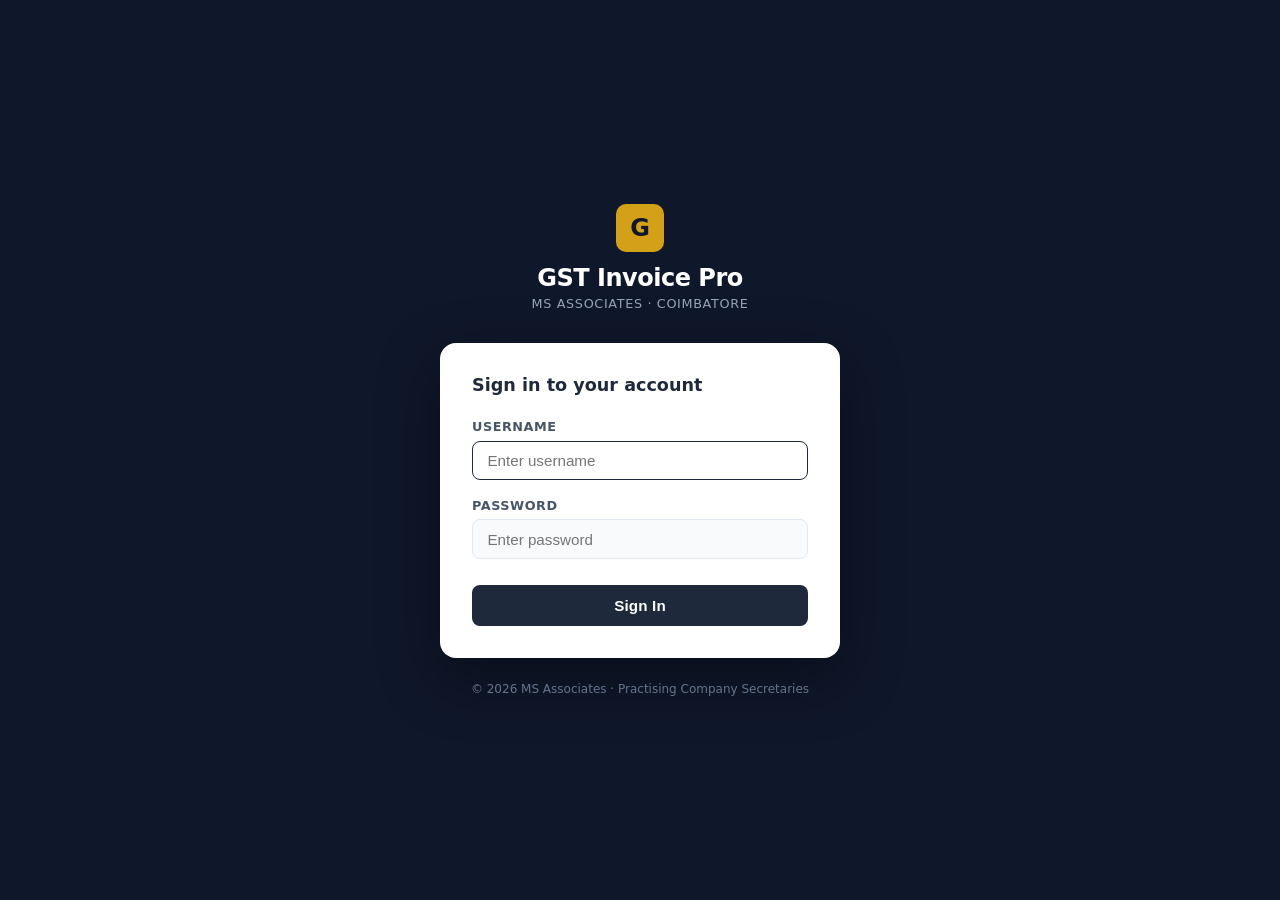
<file: index.html>
<!DOCTYPE html>
<html lang="en">
<head>
  <meta charset="UTF-8">
  <meta name="viewport" content="width=device-width, initial-scale=1.0">
  <title>GST Invoice Pro — Sign In</title>
  <link rel="stylesheet" href="css/login.css">
</head>
<body>

<div class="login-wrapper">

  <div class="login-brand">
    <div class="login-brand__logo">G</div>
    <div class="login-brand__app-name">GST Invoice Pro</div>
    <div class="login-brand__firm-name">MS Associates · Coimbatore</div>
  </div>

  <div class="login-card">
    <div class="login-card__title">Sign in to your account</div>

    <div class="form-group">
      <label for="username">Username</label>
      <input type="text" id="username" autocomplete="username"
             placeholder="Enter username" autofocus>
    </div>

    <div class="form-group">
      <label for="password">Password</label>
      <input type="password" id="password" autocomplete="current-password"
             placeholder="Enter password">
    </div>

    <button class="btn-login" id="loginBtn">Sign In</button>

    <div class="login-error" id="errorMsg"></div>
  </div>

  <div class="login-footer">
    &copy; 2026 MS Associates · Practising Company Secretaries
  </div>

</div>

<script src="js/config.js"></script>
<script src="js/auth.js"></script>
<script src="js/api.js"></script>
<script>
  // ── Redirect if already logged in ────────────────────────────────────────
  document.addEventListener('DOMContentLoaded', () => {
    const session = auth.getSession();
    if (session) {
      window.location.href = session.role === 'superadmin' ? 'admin.html' : 'app.html';
      return;
    }

    // ── Login handler ───────────────────────────────────────────────────────
    const loginBtn  = document.getElementById('loginBtn');
    const usernameEl = document.getElementById('username');
    const passwordEl = document.getElementById('password');
    const errorMsg  = document.getElementById('errorMsg');

    function showError(msg) {
      errorMsg.textContent = msg;
      errorMsg.classList.add('visible');
    }
    function hideError() {
      errorMsg.classList.remove('visible');
    }

    async function handleLogin() {
      const username = usernameEl.value.trim();
      const password = passwordEl.value;

      if (!username || !password) {
        showError('Please enter your username and password.');
        return;
      }

      hideError();
      loginBtn.disabled = true;
      loginBtn.textContent = 'Signing in…';

      try {
        // Try admin login first if username matches admin pattern,
        // otherwise try client login. We always try client login;
        // admin login is a separate action the script distinguishes.
        let response = await auth.login(username, password);

        // If client login fails, attempt admin login
        if (!response.ok) {
          response = await auth.adminLogin(username, password);
        }

        if (response.ok) {
          const session = auth.getSession();
          window.location.href = session.role === 'superadmin' ? 'admin.html' : 'app.html';
        } else {
          showError(response.error || 'Invalid username or password.');
          loginBtn.disabled = false;
          loginBtn.textContent = 'Sign In';
        }
      } catch (err) {
        showError('Could not connect. Please check your internet connection.');
        loginBtn.disabled = false;
        loginBtn.textContent = 'Sign In';
      }
    }

    loginBtn.addEventListener('click', handleLogin);

    // Allow Enter key
    [usernameEl, passwordEl].forEach(el => {
      el.addEventListener('keydown', e => { if (e.key === 'Enter') handleLogin(); });
    });
  });
</script>
</body>
</html>
</file>
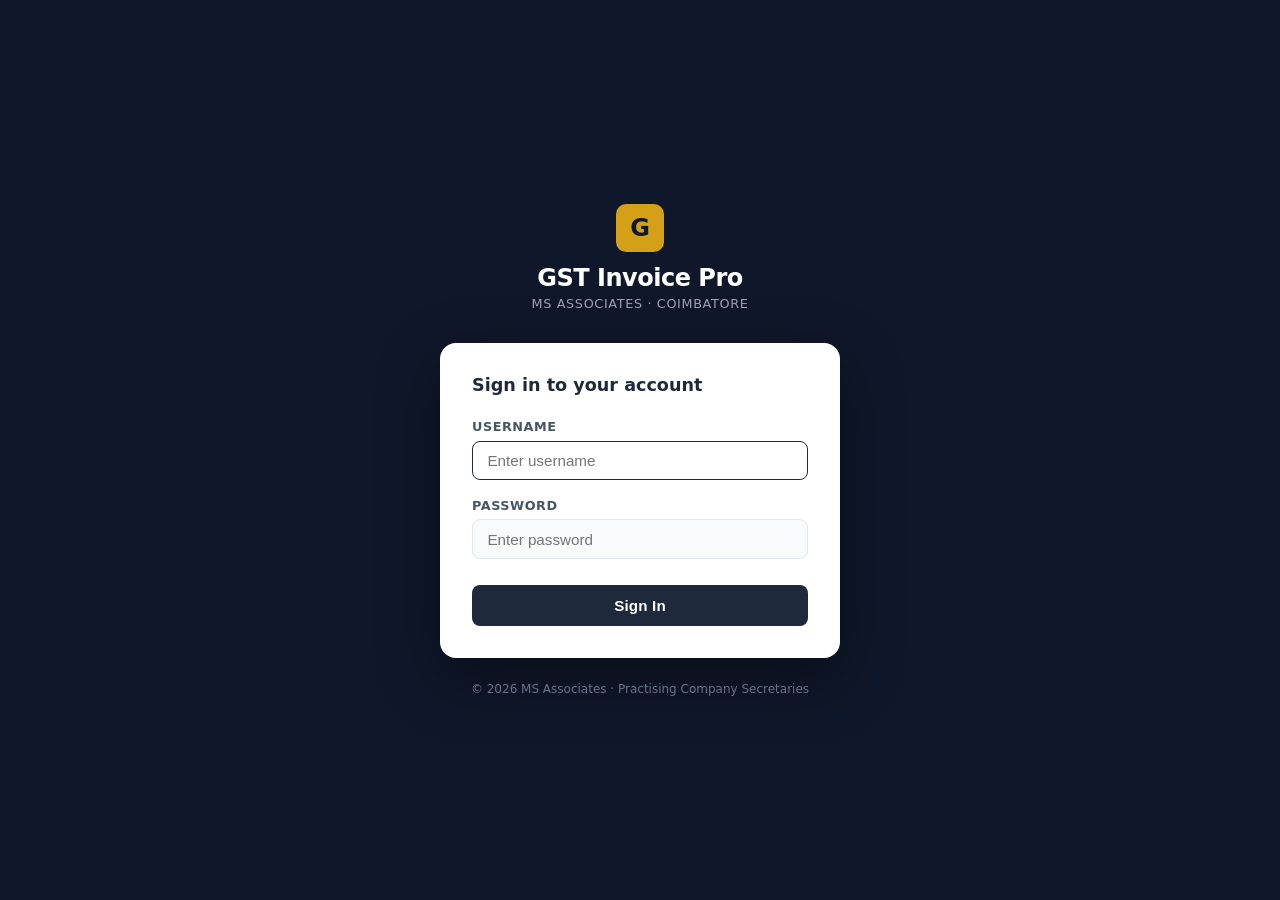
<file: admin.html>
<!DOCTYPE html>
<html lang="en">
<head>
  <meta charset="UTF-8">
  <meta name="viewport" content="width=device-width, initial-scale=1.0">
  <title>GST Invoice Pro — Admin Panel</title>
  <link rel="stylesheet" href="css/main.css">
</head>
<body>

<!-- Sidebar -->
<aside class="sidebar">
  <div class="sidebar__header">
    <div class="sidebar__logo">G</div>
    <span class="sidebar__app-name">Admin Panel</span>
  </div>
  <nav class="sidebar__nav admin-nav">
    <a data-admin-module="clients" class="active">
      <span class="nav-icon">🏢</span>
      <span class="nav-label">Clients</span>
    </a>
    <a data-admin-module="users">
      <span class="nav-icon">👥</span>
      <span class="nav-label">Users</span>
    </a>
  </nav>
  <div class="sidebar__footer">
    <div class="sidebar__user">
      <div class="sidebar__user-avatar" id="adminAvatar">M</div>
      <div>
        <div class="sidebar__user-name" id="adminUserName">Admin</div>
        <div class="sidebar__user-role">Super Admin</div>
      </div>
    </div>
  </div>
</aside>

<!-- Main area -->
<div class="main-area">
  <header class="topbar">
    <div>
      <div class="topbar__title">Admin Panel</div>
      <div class="topbar__subtitle">MS Associates — GST Invoice Pro</div>
    </div>
    <div class="topbar__right">
      <a href="app.html" class="btn btn--outline btn--sm">← Back to App</a>
      <button class="btn btn--outline btn--sm" id="adminLogoutBtn">⏻ Sign Out</button>
    </div>
  </header>

  <main id="admin-content" style="padding:1.5rem;max-width:900px">
    <div class="loading-spinner"><div class="spinner"></div> Loading…</div>
  </main>
</div>

<script src="js/config.js"></script>
<script src="js/auth.js"></script>
<script src="js/api.js"></script>
<script src="js/admin/client-manager.js"></script>
<script src="js/admin/user-manager.js"></script>

<script>
document.addEventListener('DOMContentLoaded', async () => {

  // ── Guard: superadmin only ────────────────────────────────────────────────
  await api.refreshSession();
  const session = auth.getSession();
  if (!session || session.role !== 'superadmin') {
    window.location.href = 'index.html';
    return;
  }

  document.getElementById('adminUserName').textContent = session.userName || 'Admin';
  document.getElementById('adminAvatar').textContent   = (session.userName||'A').slice(0,1).toUpperCase();

  // ── Module loader ─────────────────────────────────────────────────────────
  const modules = { clients: clientManager, users: userManager };
  const container = document.getElementById('admin-content');

  function loadAdminModule(name) {
    document.querySelectorAll('.sidebar__nav a[data-admin-module]').forEach(a => {
      a.classList.toggle('active', a.dataset.adminModule === name);
    });
    container.innerHTML = '<div class="loading-spinner"><div class="spinner"></div> Loading…</div>';
    setTimeout(() => modules[name]?.render(container), 30);
  }

  document.querySelectorAll('.sidebar__nav a[data-admin-module]').forEach(a => {
    a.addEventListener('click', e => { e.preventDefault(); loadAdminModule(a.dataset.adminModule); });
  });

  document.getElementById('adminLogoutBtn').addEventListener('click', () => {
    if (confirm('Sign out?')) auth.logout();
  });

  // Load clients by default
  loadAdminModule('clients');
});
</script>
</body>
</html>
</file>
<file: css/login.css>
/* css/login.css */

*, *::before, *::after { box-sizing: border-box; margin: 0; padding: 0; }

body {
  font-family: 'Segoe UI', system-ui, -apple-system, sans-serif;
  background: #0f172a;
  min-height: 100vh;
  display: flex;
  align-items: center;
  justify-content: center;
  padding: 1rem;
}

.login-wrapper {
  width: 100%;
  max-width: 400px;
}

/* Brand header */
.login-brand {
  text-align: center;
  margin-bottom: 2rem;
}
.login-brand__logo {
  width: 48px;
  height: 48px;
  background: #d4a017;
  border-radius: 10px;
  display: inline-flex;
  align-items: center;
  justify-content: center;
  font-size: 1.5rem;
  font-weight: 700;
  color: #0f172a;
  margin-bottom: 0.75rem;
}
.login-brand__app-name {
  font-size: 1.5rem;
  font-weight: 700;
  color: #ffffff;
  letter-spacing: -0.02em;
}
.login-brand__firm-name {
  font-size: 0.8rem;
  color: #94a3b8;
  margin-top: 0.25rem;
  letter-spacing: 0.05em;
  text-transform: uppercase;
}

/* Card */
.login-card {
  background: #ffffff;
  border-radius: 16px;
  padding: 2rem;
  box-shadow: 0 20px 60px rgba(0,0,0,0.4);
}
.login-card__title {
  font-size: 1.1rem;
  font-weight: 600;
  color: #1e293b;
  margin-bottom: 1.5rem;
}

/* Form */
.form-group {
  margin-bottom: 1.1rem;
}
.form-group label {
  display: block;
  font-size: 0.8rem;
  font-weight: 600;
  color: #475569;
  margin-bottom: 0.4rem;
  text-transform: uppercase;
  letter-spacing: 0.04em;
}
.form-group input {
  width: 100%;
  padding: 0.65rem 0.9rem;
  border: 1.5px solid #e2e8f0;
  border-radius: 8px;
  font-size: 0.95rem;
  color: #1e293b;
  outline: none;
  transition: border-color 0.15s;
  background: #f8fafc;
}
.form-group input:focus {
  border-color: #1e293b;
  background: #ffffff;
}

/* Login button */
.btn-login {
  width: 100%;
  padding: 0.75rem;
  background: #1e293b;
  color: #ffffff;
  border: none;
  border-radius: 8px;
  font-size: 0.95rem;
  font-weight: 600;
  cursor: pointer;
  margin-top: 0.5rem;
  transition: background 0.15s, opacity 0.15s;
  letter-spacing: 0.01em;
}
.btn-login:hover { background: #0f172a; }
.btn-login:disabled { opacity: 0.6; cursor: not-allowed; }

/* Error message */
.login-error {
  margin-top: 1rem;
  padding: 0.65rem 0.9rem;
  background: #fef2f2;
  border: 1px solid #fecaca;
  border-radius: 8px;
  color: #dc2626;
  font-size: 0.85rem;
  display: none;
}
.login-error.visible { display: block; }

/* Footer */
.login-footer {
  text-align: center;
  margin-top: 1.5rem;
  font-size: 0.75rem;
  color: #64748b;
}

/* Toast (shared across all pages) */
.gst-toast {
  position: fixed;
  bottom: 1.5rem;
  left: 50%;
  transform: translateX(-50%) translateY(1rem);
  background: #1e293b;
  color: #fff;
  padding: 0.65rem 1.25rem;
  border-radius: 8px;
  font-size: 0.875rem;
  font-weight: 500;
  box-shadow: 0 4px 20px rgba(0,0,0,0.3);
  opacity: 0;
  transition: opacity 0.2s, transform 0.2s;
  z-index: 9999;
  white-space: nowrap;
}
.gst-toast--visible { opacity: 1; transform: translateX(-50%) translateY(0); }
.gst-toast--error { background: #dc2626; }
.gst-toast--warning { background: #d97706; }
</file>
<file: css/main.css>
/* css/main.css — GST Invoice Pro app shell */

*, *::before, *::after { box-sizing: border-box; margin: 0; padding: 0; }

:root {
  --sidebar-bg:      #1e293b;
  --sidebar-width:   240px;
  --topbar-h:        60px;
  --accent:          #d4a017;
  --accent-dark:     #b8860b;
  --bg:              #f1f5f9;
  --surface:         #ffffff;
  --border:          #e2e8f0;
  --text-primary:    #0f172a;
  --text-secondary:  #475569;
  --text-muted:      #94a3b8;
  --success:         #16a34a;
  --danger:          #dc2626;
  --warning:         #d97706;
  --shadow-sm:       0 1px 3px rgba(0,0,0,.08);
  --shadow-md:       0 4px 16px rgba(0,0,0,.12);
  --radius:          10px;
}

html, body { height: 100%; font-family: 'Segoe UI', system-ui, sans-serif; }
body { background: var(--bg); color: var(--text-primary); display: flex; }

/* ── Sidebar ──────────────────────────────────────────────────────────────── */
.sidebar {
  width: var(--sidebar-width);
  min-height: 100vh;
  background: var(--sidebar-bg);
  display: flex;
  flex-direction: column;
  position: fixed;
  top: 0; left: 0; bottom: 0;
  z-index: 100;
  transition: width 0.2s;
}

.sidebar__header {
  padding: 1.1rem 1rem;
  display: flex;
  align-items: center;
  gap: 0.65rem;
  border-bottom: 1px solid rgba(255,255,255,.08);
}
.sidebar__logo {
  width: 32px; height: 32px;
  background: var(--accent);
  border-radius: 7px;
  display: flex; align-items: center; justify-content: center;
  font-weight: 700; font-size: .9rem; color: #0f172a;
  flex-shrink: 0;
}
.sidebar__app-name {
  font-size: .9rem; font-weight: 700; color: #fff;
  letter-spacing: -.01em;
}

.sidebar__nav { flex: 1; padding: .5rem 0; overflow-y: auto; }
.sidebar__nav a {
  display: flex; align-items: center; gap: .7rem;
  padding: .6rem 1rem;
  color: #94a3b8;
  text-decoration: none;
  font-size: .85rem;
  font-weight: 500;
  border-radius: 6px;
  margin: .1rem .5rem;
  transition: background .15s, color .15s;
  cursor: pointer;
}
.sidebar__nav a:hover { background: rgba(255,255,255,.07); color: #fff; }
.sidebar__nav a.active {
  background: rgba(212,160,23,.15);
  color: var(--accent);
}
.sidebar__nav a .nav-icon { width: 16px; text-align: center; flex-shrink: 0; }

/* Hide export nav for unregistered clients */
body.no-gst .nav-export { display: none !important; }
/* Show commission tracker only for commission clients */
body:not(.invoice-commission) .nav-commission { display: none !important; }

.sidebar__footer {
  padding: .75rem 1rem;
  border-top: 1px solid rgba(255,255,255,.08);
}
.sidebar__sync-status {
  display: flex; align-items: center; gap: .4rem;
  font-size: .75rem; color: #64748b; margin-bottom: .5rem;
}
.sync-dot {
  width: 7px; height: 7px; border-radius: 50%;
  background: #94a3b8;
}
.sync-dot.synced { background: var(--success); }
.sidebar__user {
  display: flex; align-items: center; gap: .5rem;
}
.sidebar__user-avatar {
  width: 26px; height: 26px; border-radius: 50%;
  background: rgba(212,160,23,.2);
  color: var(--accent);
  font-size: .7rem; font-weight: 700;
  display: flex; align-items: center; justify-content: center;
  flex-shrink: 0;
}
.sidebar__user-name {
  font-size: .78rem; color: #cbd5e1;
  overflow: hidden; text-overflow: ellipsis; white-space: nowrap;
}
.sidebar__user-role {
  font-size: .68rem; color: #64748b;
}

/* ── Main area ────────────────────────────────────────────────────────────── */
.main-area {
  margin-left: var(--sidebar-width);
  flex: 1;
  display: flex;
  flex-direction: column;
  min-height: 100vh;
}

/* ── Top bar ──────────────────────────────────────────────────────────────── */
.topbar {
  height: var(--topbar-h);
  background: var(--surface);
  border-bottom: 1px solid var(--border);
  display: flex;
  align-items: center;
  padding: 0 1.5rem;
  gap: 1rem;
  position: sticky; top: 0; z-index: 50;
  box-shadow: var(--shadow-sm);
}
.topbar__title { font-size: 1.15rem; font-weight: 700; color: var(--text-primary); flex: 1; }
.topbar__subtitle { font-size: .78rem; color: var(--text-muted); }

.topbar__right { display: flex; align-items: center; gap: .65rem; }

.fy-selector {
  padding: .4rem .75rem;
  border: 1.5px solid var(--border);
  border-radius: 8px;
  font-size: .82rem;
  font-weight: 600;
  color: var(--text-primary);
  background: var(--surface);
  cursor: pointer;
  outline: none;
}

.btn { display: inline-flex; align-items: center; gap: .4rem; padding: .42rem .85rem; border-radius: 8px; font-size: .82rem; font-weight: 600; cursor: pointer; border: none; transition: background .15s, opacity .15s; }
.btn:disabled { opacity: .55; cursor: not-allowed; }
.btn--outline { background: transparent; border: 1.5px solid var(--border); color: var(--text-secondary); }
.btn--outline:hover { border-color: #94a3b8; color: var(--text-primary); }
.btn--primary { background: var(--text-primary); color: #fff; }
.btn--primary:hover { background: #0f172a; }
.btn--accent { background: var(--accent); color: #0f172a; }
.btn--accent:hover { background: var(--accent-dark); }
.btn--danger { background: var(--danger); color: #fff; }
.btn--sm { padding: .3rem .6rem; font-size: .77rem; }

/* ── Content area ─────────────────────────────────────────────────────────── */
#main-content { flex: 1; padding: 1.5rem; }

/* ── Cards ────────────────────────────────────────────────────────────────── */
.card {
  background: var(--surface);
  border-radius: var(--radius);
  box-shadow: var(--shadow-sm);
  border: 1px solid var(--border);
}
.card__header {
  padding: 1rem 1.25rem .75rem;
  border-bottom: 1px solid var(--border);
  display: flex; align-items: center; justify-content: space-between;
}
.card__title { font-size: .9rem; font-weight: 700; color: var(--text-primary); }
.card__body { padding: 1.25rem; }

/* ── KPI cards ────────────────────────────────────────────────────────────── */
.kpi-grid {
  display: grid;
  grid-template-columns: repeat(auto-fit, minmax(200px, 1fr));
  gap: 1rem;
  margin-bottom: 1.25rem;
}
.kpi-card {
  background: var(--surface);
  border: 1px solid var(--border);
  border-radius: var(--radius);
  padding: 1.1rem 1.25rem;
  box-shadow: var(--shadow-sm);
}
.kpi-card--dark {
  background: var(--sidebar-bg);
  color: #fff;
  border-color: transparent;
}
.kpi-card__label { font-size: .75rem; color: var(--text-muted); font-weight: 500; text-transform: uppercase; letter-spacing: .04em; margin-bottom: .4rem; }
.kpi-card--dark .kpi-card__label { color: #94a3b8; }
.kpi-card__value { font-size: 1.5rem; font-weight: 800; color: var(--text-primary); letter-spacing: -.02em; }
.kpi-card--dark .kpi-card__value { color: #fff; }
.kpi-card__sub { font-size: .75rem; color: var(--text-muted); margin-top: .25rem; }
.kpi-card--dark .kpi-card__sub { color: #94a3b8; }
.kpi-card__highlight { color: var(--accent); font-size: 1.1rem; font-weight: 700; margin-top: .3rem; }

/* ── Tables ───────────────────────────────────────────────────────────────── */
.table-wrap { overflow-x: auto; }
table { width: 100%; border-collapse: collapse; font-size: .83rem; }
thead th {
  padding: .6rem .9rem;
  text-align: left;
  font-size: .72rem;
  font-weight: 700;
  color: var(--text-secondary);
  text-transform: uppercase;
  letter-spacing: .05em;
  background: #f8fafc;
  border-bottom: 1px solid var(--border);
  white-space: nowrap;
}
tbody td {
  padding: .65rem .9rem;
  border-bottom: 1px solid #f1f5f9;
  color: var(--text-primary);
  vertical-align: middle;
}
tbody tr:hover td { background: #f8fafc; }
tbody tr:last-child td { border-bottom: none; }

/* ── Badges ───────────────────────────────────────────────────────────────── */
.badge { display: inline-flex; align-items: center; padding: .2rem .55rem; border-radius: 999px; font-size: .72rem; font-weight: 600; }
.badge--green { background: #dcfce7; color: #16a34a; }
.badge--red   { background: #fee2e2; color: #dc2626; }
.badge--amber { background: #fef3c7; color: #d97706; }
.badge--blue  { background: #dbeafe; color: #1d4ed8; }
.badge--gray  { background: #f1f5f9; color: #64748b; }

/* ── Forms ────────────────────────────────────────────────────────────────── */
.form-row { display: grid; grid-template-columns: 1fr 1fr; gap: 1rem; margin-bottom: .9rem; }
.form-row--3 { grid-template-columns: 1fr 1fr 1fr; }
.form-row--1 { grid-template-columns: 1fr; }
.form-field { display: flex; flex-direction: column; gap: .3rem; }
.form-field label { font-size: .75rem; font-weight: 600; color: var(--text-secondary); text-transform: uppercase; letter-spacing: .04em; }
.form-field input, .form-field select, .form-field textarea {
  padding: .5rem .75rem;
  border: 1.5px solid var(--border);
  border-radius: 7px;
  font-size: .88rem;
  color: var(--text-primary);
  background: var(--surface);
  outline: none;
  transition: border-color .15s;
}
.form-field input:focus, .form-field select:focus, .form-field textarea:focus { border-color: var(--text-primary); }
.form-field textarea { resize: vertical; min-height: 80px; }

/* ── Modal ────────────────────────────────────────────────────────────────── */
.modal-backdrop {
  display: none;
  position: fixed; inset: 0;
  background: rgba(0,0,0,.45);
  z-index: 200;
  align-items: center; justify-content: center;
}
.modal-backdrop.open { display: flex; }
.modal {
  background: var(--surface);
  border-radius: 14px;
  box-shadow: 0 20px 60px rgba(0,0,0,.3);
  width: 100%; max-width: 540px;
  max-height: 90vh;
  overflow-y: auto;
}
.modal--wide { max-width: 780px; }
.modal__header {
  padding: 1.1rem 1.25rem .9rem;
  border-bottom: 1px solid var(--border);
  display: flex; align-items: center; justify-content: space-between;
}
.modal__title { font-size: 1rem; font-weight: 700; }
.modal__close { background: none; border: none; font-size: 1.3rem; color: var(--text-muted); cursor: pointer; line-height: 1; }
.modal__body { padding: 1.25rem; }
.modal__footer {
  padding: .9rem 1.25rem;
  border-top: 1px solid var(--border);
  display: flex; justify-content: flex-end; gap: .65rem;
}

/* ── Toggle switch ────────────────────────────────────────────────────────── */
.toggle-row { display: flex; align-items: center; justify-content: space-between; padding: .6rem 0; border-bottom: 1px solid #f1f5f9; }
.toggle-row:last-child { border-bottom: none; }
.toggle-label { font-size: .85rem; color: var(--text-primary); }
.toggle-label small { display: block; font-size: .75rem; color: var(--text-muted); margin-top: .15rem; }
.toggle { position: relative; width: 40px; height: 22px; }
.toggle input { opacity: 0; width: 0; height: 0; }
.toggle__track {
  position: absolute; inset: 0;
  background: #cbd5e1; border-radius: 999px;
  cursor: pointer; transition: background .2s;
}
.toggle input:checked + .toggle__track { background: var(--success); }
.toggle__track::after {
  content: '';
  position: absolute;
  top: 2px; left: 2px;
  width: 18px; height: 18px;
  border-radius: 50%;
  background: white;
  transition: transform .2s;
}
.toggle input:checked + .toggle__track::after { transform: translateX(18px); }

/* ── Loading state ────────────────────────────────────────────────────────── */
.loading-spinner {
  display: flex; align-items: center; justify-content: center;
  padding: 3rem;
  color: var(--text-muted);
  font-size: .9rem;
  gap: .75rem;
}
.spinner {
  width: 20px; height: 20px;
  border: 2px solid var(--border);
  border-top-color: var(--text-secondary);
  border-radius: 50%;
  animation: spin .7s linear infinite;
}
@keyframes spin { to { transform: rotate(360deg); } }

/* ── Empty state ──────────────────────────────────────────────────────────── */
.empty-state {
  text-align: center; padding: 3rem 1rem; color: var(--text-muted);
}
.empty-state__icon { font-size: 2.5rem; margin-bottom: .75rem; opacity: .4; }
.empty-state__text { font-size: .9rem; }

/* ── Toast (shared) ───────────────────────────────────────────────────────── */
.gst-toast {
  position: fixed; bottom: 1.5rem; left: 50%;
  transform: translateX(-50%) translateY(1rem);
  background: #1e293b; color: #fff;
  padding: .65rem 1.25rem;
  border-radius: 8px; font-size: .875rem; font-weight: 500;
  box-shadow: 0 4px 20px rgba(0,0,0,.3);
  opacity: 0; transition: opacity .2s, transform .2s;
  z-index: 9999; white-space: nowrap;
}
.gst-toast--visible { opacity: 1; transform: translateX(-50%) translateY(0); }
.gst-toast--error   { background: var(--danger); }
.gst-toast--warning { background: var(--warning); }

/* ── Responsive ───────────────────────────────────────────────────────────── */
@media (max-width: 768px) {
  .sidebar { width: 56px; }
  .sidebar__app-name, .sidebar__user-name, .sidebar__user-role,
  .sidebar__sync-status span, .nav-label { display: none; }
  .main-area { margin-left: 56px; }
  .form-row, .form-row--3 { grid-template-columns: 1fr; }
  .kpi-grid { grid-template-columns: 1fr 1fr; }
}

/* ── Export dropdown ──────────────────────────────────────────────────────── */
.dropdown { position: relative; display: inline-block; }
.dropdown__menu {
  display: none;
  position: absolute; right: 0; top: calc(100% + .3rem);
  background: var(--surface);
  border: 1px solid var(--border);
  border-radius: 8px;
  box-shadow: var(--shadow-md);
  min-width: 230px;
  z-index: 150;
  padding: .3rem 0;
}
.dropdown__menu.open { display: block; }
.dropdown__item {
  display: flex; align-items: center; gap: .6rem;
  padding: .5rem 1rem;
  font-size: .82rem; color: var(--text-primary);
  cursor: pointer; white-space: nowrap;
}
.dropdown__item:hover { background: #f1f5f9; }
.dropdown__divider { height: 1px; background: var(--border); margin: .3rem 0; }
</file>
